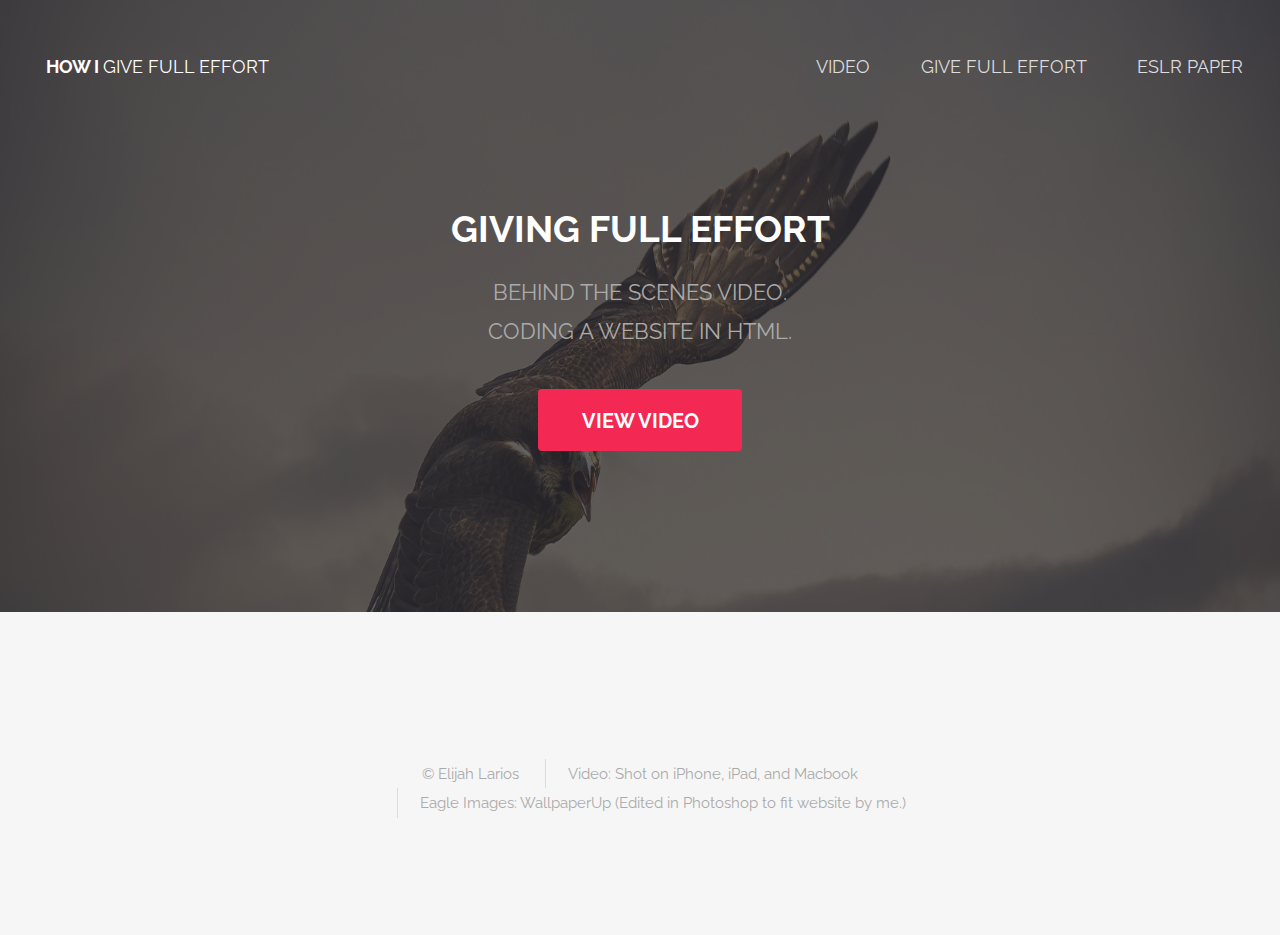
<file: index.html>
<!DOCTYPE HTML>
<!--
 
-->
<html>
	<head>
		<title>Giving Full Effort</title>
		<meta http-equiv="content-type" content="text/html; charset=utf-8" />
		<meta name="description" content="" />
		<meta name="keywords" content="" />
		<!--[if lte IE 8]><script src="js/html5shiv.js"></script><![endif]-->
		<script src="js/jquery.min.js"></script>
		<script src="js/skel.min.js"></script>
		<script src="js/skel-layers.min.js"></script>
		<script src="js/init.js"></script>
		<noscript>
			<link rel="stylesheet" href="css/skel.css" />
			<link rel="stylesheet" href="css/style.css" />
			<link rel="stylesheet" href="css/style-xlarge.css" />
		</noscript>
	</head>
	<body class="landing">

		<!-- Header -->
			<header id="header" class="alt">
				<h1><strong><a href="index.html"> How I </a></strong> Give Full Effort </h1>
				<nav id="nav">
					<ul>
						<li><a href="index.html">Video</a></li>
						<li><a href="givefulleffort.html">Give Full Effort</a></li>
						<li><a href="eslrpaper.html">ESLR Paper</a></li>
					</ul>
				</nav>
			</header>

		<!-- Banner -->
			<section id="banner">
				<h2>Giving Full Effort</h2>
				<p>Behind the scenes video. <br /> Coding a website in HTML.</p>
				<ul class="actions">
					<li><a href="https://www.youtube.com/watch?v=isnyIXCL4vU" class="button special big">View Video</a></li>
				</ul>
			</section>

		<!-- Footer -->
			<footer id="footer">
				<div class="container">
					<ul class="copyright">
						<li>&copy; <a href="https://instagram.com/elijahlarios">Elijah Larios</a></li>
						<li>Video: <a href="https://www.youtube.com/watch?v=isnyIXCL4vU">Shot on iPhone, iPad, and Macbook</a></li>
						<li>Eagle Images: <a href="http://www.wallpaperup.com/uploads/wallpapers/2013/12/02/182121/big_thumb_3a3f8fb2bafe7ae7efadd148976d1e63.jpg">WallpaperUp</a> (Edited in Photoshop to fit website by me.)</li>
					</ul>
				</div>
			</footer>

	</body>
</html>
</file>
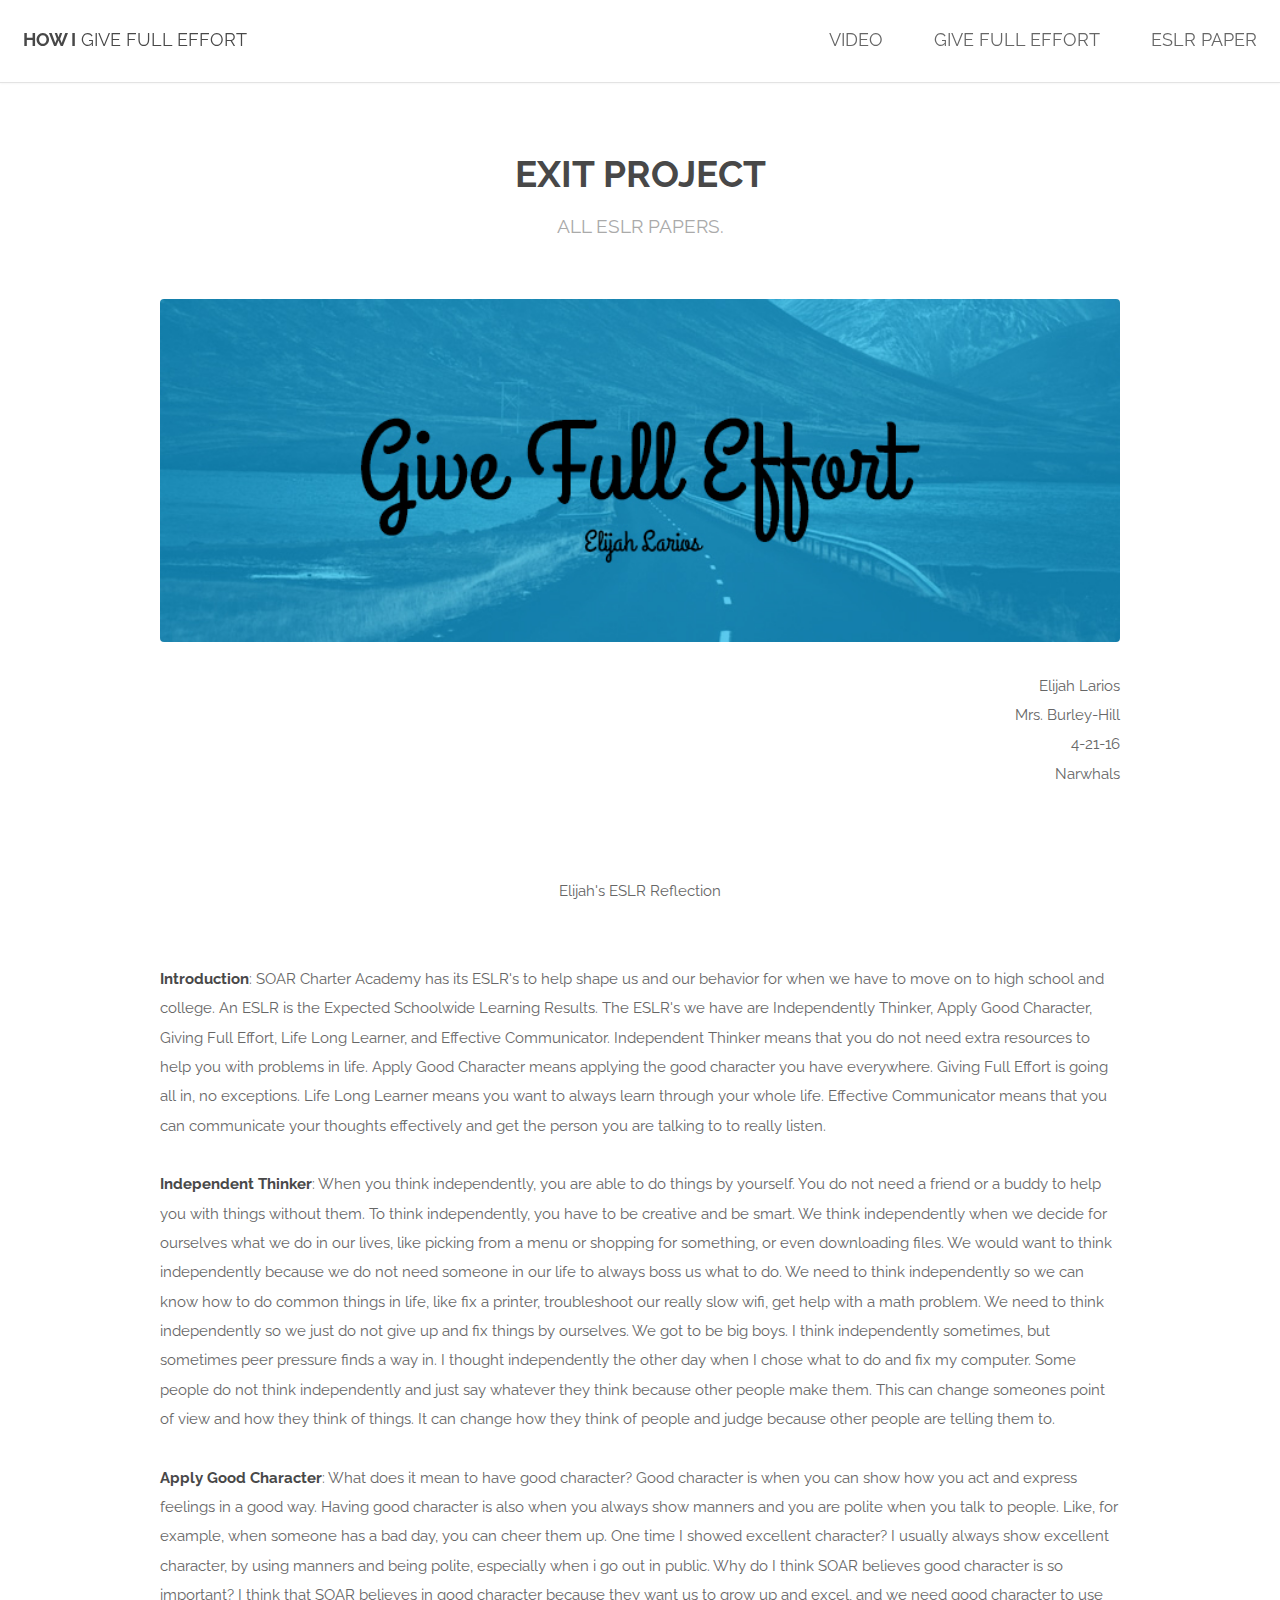
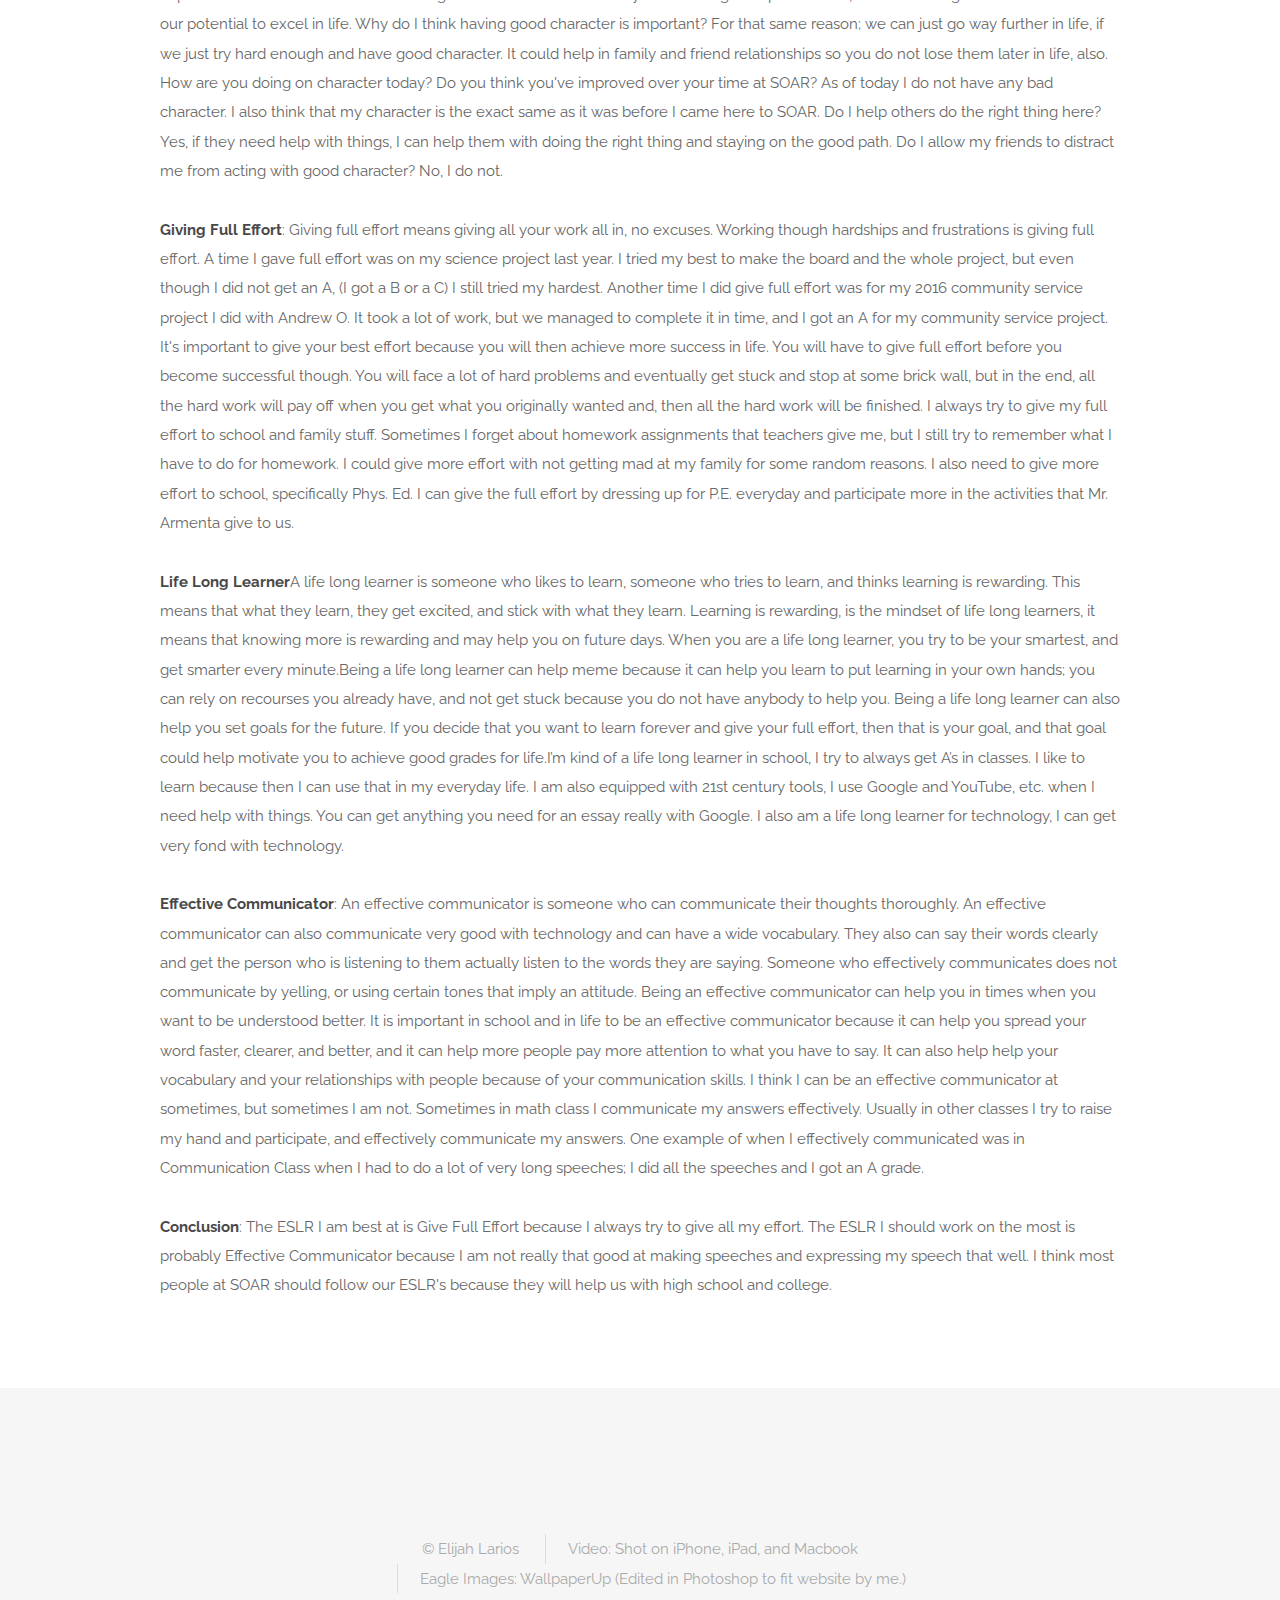
<file: eslrpaper.html>
<!DOCTYPE HTML>
<!--
-->
<html>
	<head>
		<title>Give Full Effort</title>
		<meta http-equiv="content-type" content="text/html; charset=utf-8" />
		<meta name="description" content="" />
		<meta name="keywords" content="" />
		<!--[if lte IE 8]><script src="js/html5shiv.js"></script><![endif]-->
		<script src="js/jquery.min.js"></script>
		<script src="js/skel.min.js"></script>
		<script src="js/skel-layers.min.js"></script>
		<script src="js/init.js"></script>
		<noscript>
			<link rel="stylesheet" href="css/skel.css" />
			<link rel="stylesheet" href="css/style.css" />
			<link rel="stylesheet" href="css/style-xlarge.css" />
		</noscript>
	</head>
	<body>

		<!-- Header -->
			<header id="header">
				<h1><strong><a href="index.html">How I</a></strong> Give Full Effort</h1>
				<nav id="nav">
					<ul>
						<li><a href="index.html">Video</a></li>
						<li><a href="givefulleffort.html">Give Full Effort</a></li>
						<li><a href="eslrpaper.html">ESLR Paper</a></li>
					</ul>
				</nav>
			</header>

		<!-- Main -->
			<section id="main" class="wrapper">
				<div class="container">

					<header class="major special">
						<h2>Exit Project</h2>
						<p>All ESLR Papers.</p>
					</header>

					<a href="#" class="image fit"><img src="images/pic01.jpg" alt="" /></a>
					<!DOCTYPE html>
<html>
<body>


<!DOCTYPE html>
<html>
<body>

<p><P ALIGN="right"> Elijah Larios<br>Mrs. Burley-Hill<br>4-21-16<br>Narwhals<br> </P><br><br> <CENTER> Elijah's ESLR Reflection </CENTER><br><br><Strong>Introduction</Strong>: SOAR Charter Academy has its ESLR's to help shape us and our behavior for when we have to move on to high school and college. An ESLR is the Expected Schoolwide Learning Results. The ESLR's we have are Independently Thinker, Apply Good Character, Giving Full Effort, Life Long Learner, and Effective Communicator. Independent Thinker means that you do not need extra resources to help you with problems in life. Apply Good Character means applying the good character you have everywhere. Giving Full Effort is going all in, no exceptions. Life Long Learner means you want to always learn through your whole life. Effective Communicator means that you can communicate your thoughts effectively and get the person you are talking to to really listen.<br><br><Strong>Independent Thinker</Strong>: When you think independently, you are able to do things by yourself. You do not need a friend or a buddy to help you with things without them. To think independently, you have to be creative and be smart. We think independently when we decide for ourselves what we do in our lives, like picking from a menu or shopping for something, or even downloading files.
 We would want to think independently because we do not need someone in our life to always boss us what to do. We need to think independently so we can know how to do common things in life, like fix a printer, troubleshoot our really slow wifi, get help with a math problem. We need to think independently so we just do not give up and fix things by ourselves. We got to be big boys.
 I think independently sometimes, but sometimes peer pressure finds a way in. I thought independently the other day when I chose what to do and fix my computer. Some people do not think independently and just say whatever they think because other people make them. This can change someones point of view and how they think of things. It can change how they think of people and judge because other people are telling them to.<br><br> 
<Strong>Apply Good Character</Strong>:
 What does it mean to have good character? Good character is when you can show how you act and express feelings in a good way. Having good character is also when you always show manners and you are polite when you talk to people. Like, for example, when someone has a bad day, you can cheer them up. One time I showed excellent character? I usually always show excellent character, by using manners and being polite, especially when i go out in public.
 Why do I think SOAR believes good character is so important? I think that SOAR believes in good character because they want us to grow up and excel, and we need good character to use our potential to excel in life. Why do I think having good character is important? For that same reason; we can just go way further in life, if we just try hard enough and have good character. It could help in family and friend relationships so you do not lose them later in life, also.
 How are you doing on character today? Do you think you've improved over your time at SOAR? As of today I do not have any bad character. I also think that my character is the exact same as it was before I came here to SOAR. Do I help others do the right thing here? Yes, if they need help with things, I can help them with doing the right thing and staying on the good path. Do I allow my friends to distract me from acting with good character? No, I do not.<br><br>


<Strong>Giving Full Effort</Strong>:
 Giving full effort means giving all your work all in, no excuses. Working though hardships and frustrations is giving full effort. A time I gave full effort was on my science project last year. I tried my best to make the board and the whole project, but even though I did not get an A, (I got a B or a C) I still tried my hardest. Another time I did give full effort was for my 2016 community service project I did with Andrew O. It took a lot of work, but we managed to complete it in time, and I got an A for my community service project.
 It's important to give your best effort because you will then achieve more success in life. You will have to give full effort before you become successful though. You will face a lot of hard problems and eventually get stuck and stop at some brick wall, but in the end, all the hard work will pay off when you get what you originally wanted and, then all the hard work will be finished.
 I always try to give my full effort to school and family stuff. Sometimes I forget about homework assignments that teachers give me, but I still try to remember what I have to do for homework. I could give more effort with not getting mad at my family for some random reasons. I also need to give more effort to school, specifically Phys. Ed. I can give the full effort by dressing up for P.E. everyday and participate more in the activities that Mr. Armenta give to us.<br><br>

<Strong>Life Long Learner</Strong>
 ​A life long learner is someone who likes to learn, someone who tries to learn, and thinks learning is rewarding. This means that what they learn, they get excited, and stick with what they learn. Learning is rewarding, is the mindset of life long learners, it means that knowing more is rewarding and may help you on future days. When you are a life long learner, you try to be your smartest, and get smarter every minute.
 ​Being a life long learner can help meme because it can help you learn to put learning in your own hands; you can rely on recourses you already have, and not get stuck because you do not have anybody to help you. Being a life long learner can also help you set goals for the future. If you decide that you want to learn forever and give your full effort, then that is your goal, and that goal could help motivate you to achieve good grades for life.
 ​I’m kind of a life long learner in school, I try to always get A’s in classes. I like to learn because then I can use that in my everyday life. I am also equipped with 21st century tools, I use Google and YouTube, etc. when I need help with things. You can get anything you need for an essay really with Google. I also am a life long learner for technology, I can get very fond with technology.
<br><br><Strong>Effective Communicator</Strong>:
 An effective communicator is someone who can communicate their thoughts thoroughly. An effective communicator can also communicate very good with technology and can have a wide vocabulary. They also can say their words clearly and get the person who is listening to them actually listen to the words they are saying. Someone who effectively communicates does not communicate by yelling, or using certain tones that imply an attitude.
 Being an effective communicator can help you in times when you want to be understood better. It is important in school and in life to be an effective communicator because it can help you spread your word faster, clearer, and better, and it can help more people pay more attention to what you have to say. It can also help help your vocabulary and your relationships with people because of your communication skills.
 I think I can be an effective communicator at sometimes, but sometimes I am not. Sometimes in math class I communicate my answers effectively. Usually in other classes I try to raise my hand and participate, and effectively communicate my answers. One example of when I effectively communicated was in Communication Class when I had to do a lot of very long speeches; I did all the speeches and I got an A grade.
<br><br><Strong>Conclusion</Strong>:
 The ESLR I am best at is Give Full Effort because I always try to give all my effort. The ESLR I should work on the most is probably Effective Communicator because I am not really that good at making speeches and expressing my speech that well. I think most people at SOAR should follow our ESLR's because they will help us with high school and college.
</p>

</body>
</html>

				</div>
			</section>

	<!-- Footer -->
			<footer id="footer">
				<div class="container">
					<ul class="copyright">
						<li>&copy; <a href="https://instagram.com/elijahlarios">Elijah Larios</a></li>
						<li>Video: <a href="https://www.youtube.com/watch?v=isnyIXCL4vU">Shot on iPhone, iPad, and Macbook</a></li>
						<li>Eagle Images: <a href="http://www.wallpaperup.com/uploads/wallpapers/2013/12/02/182121/big_thumb_3a3f8fb2bafe7ae7efadd148976d1e63.jpg">WallpaperUp</a> (Edited in Photoshop to fit website by me.)</li>
					</ul>
				</div>
			</footer>

	</body>
</html>
</file>
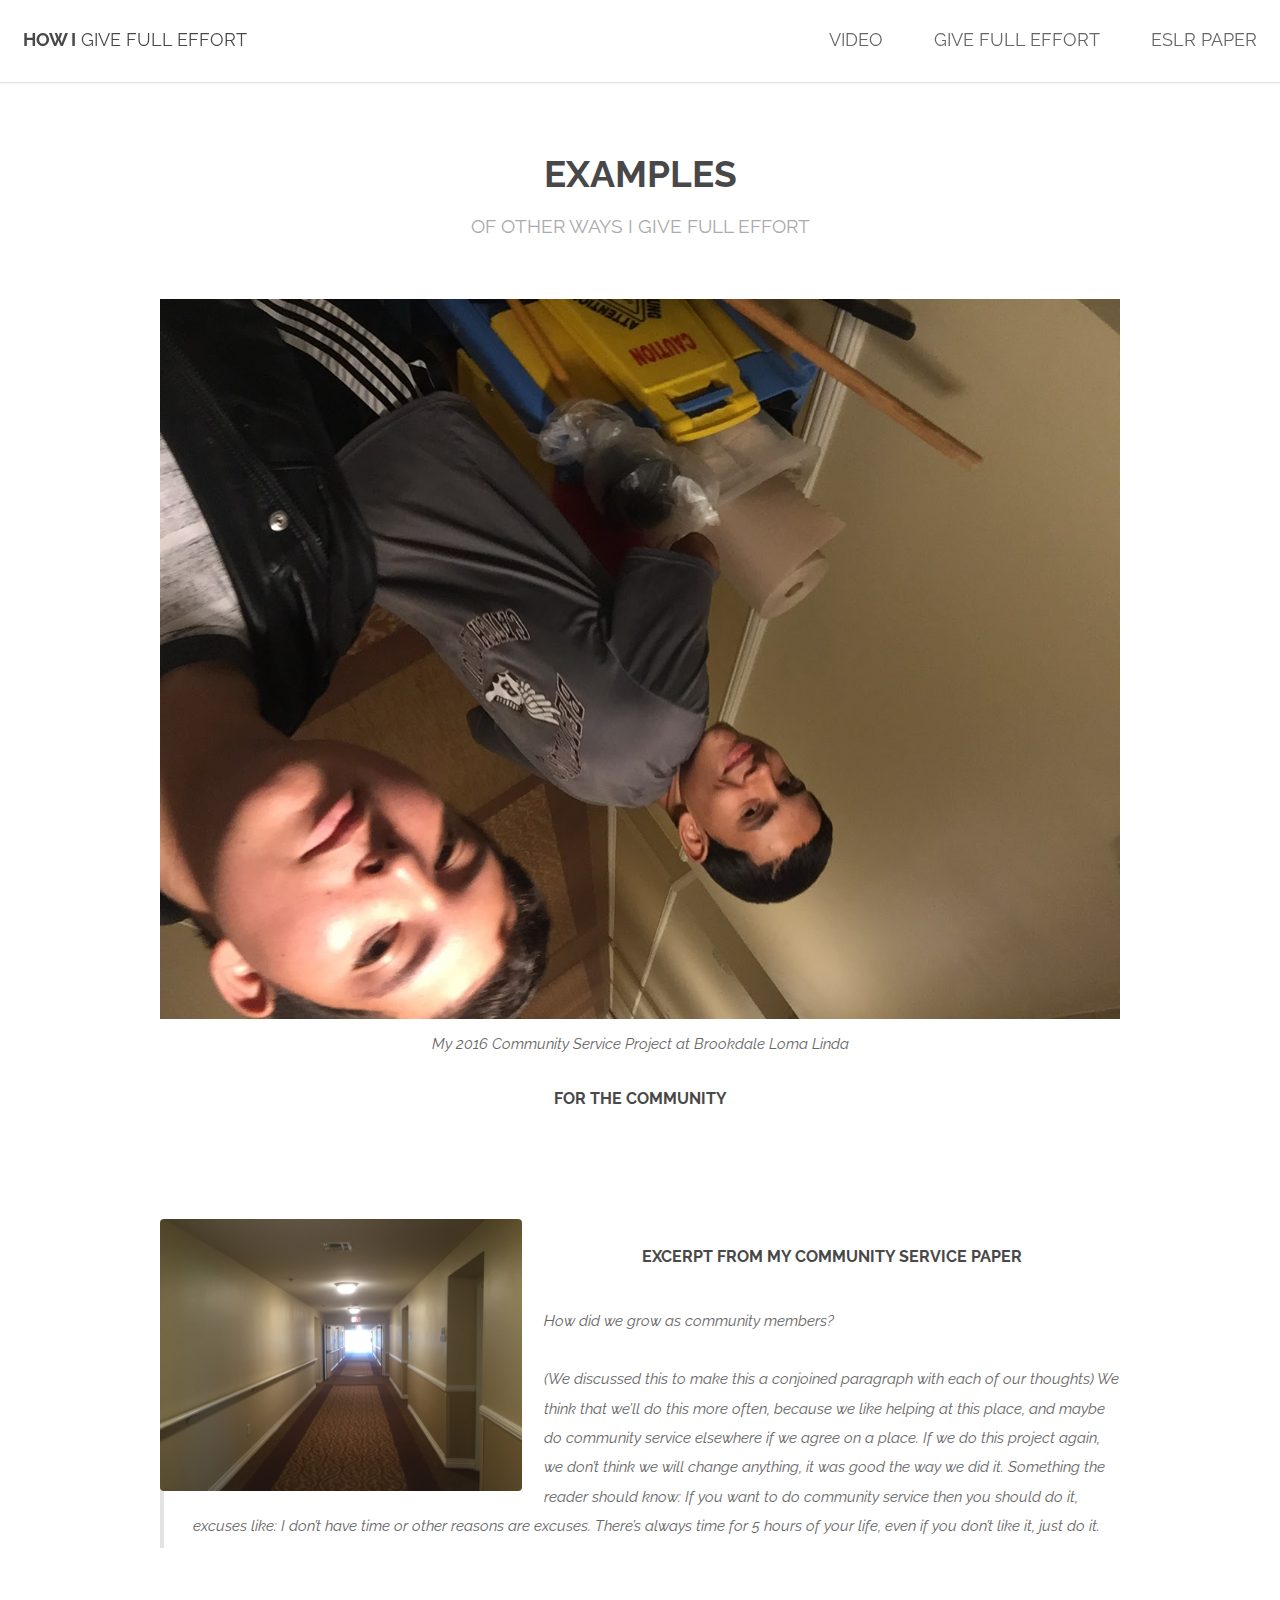
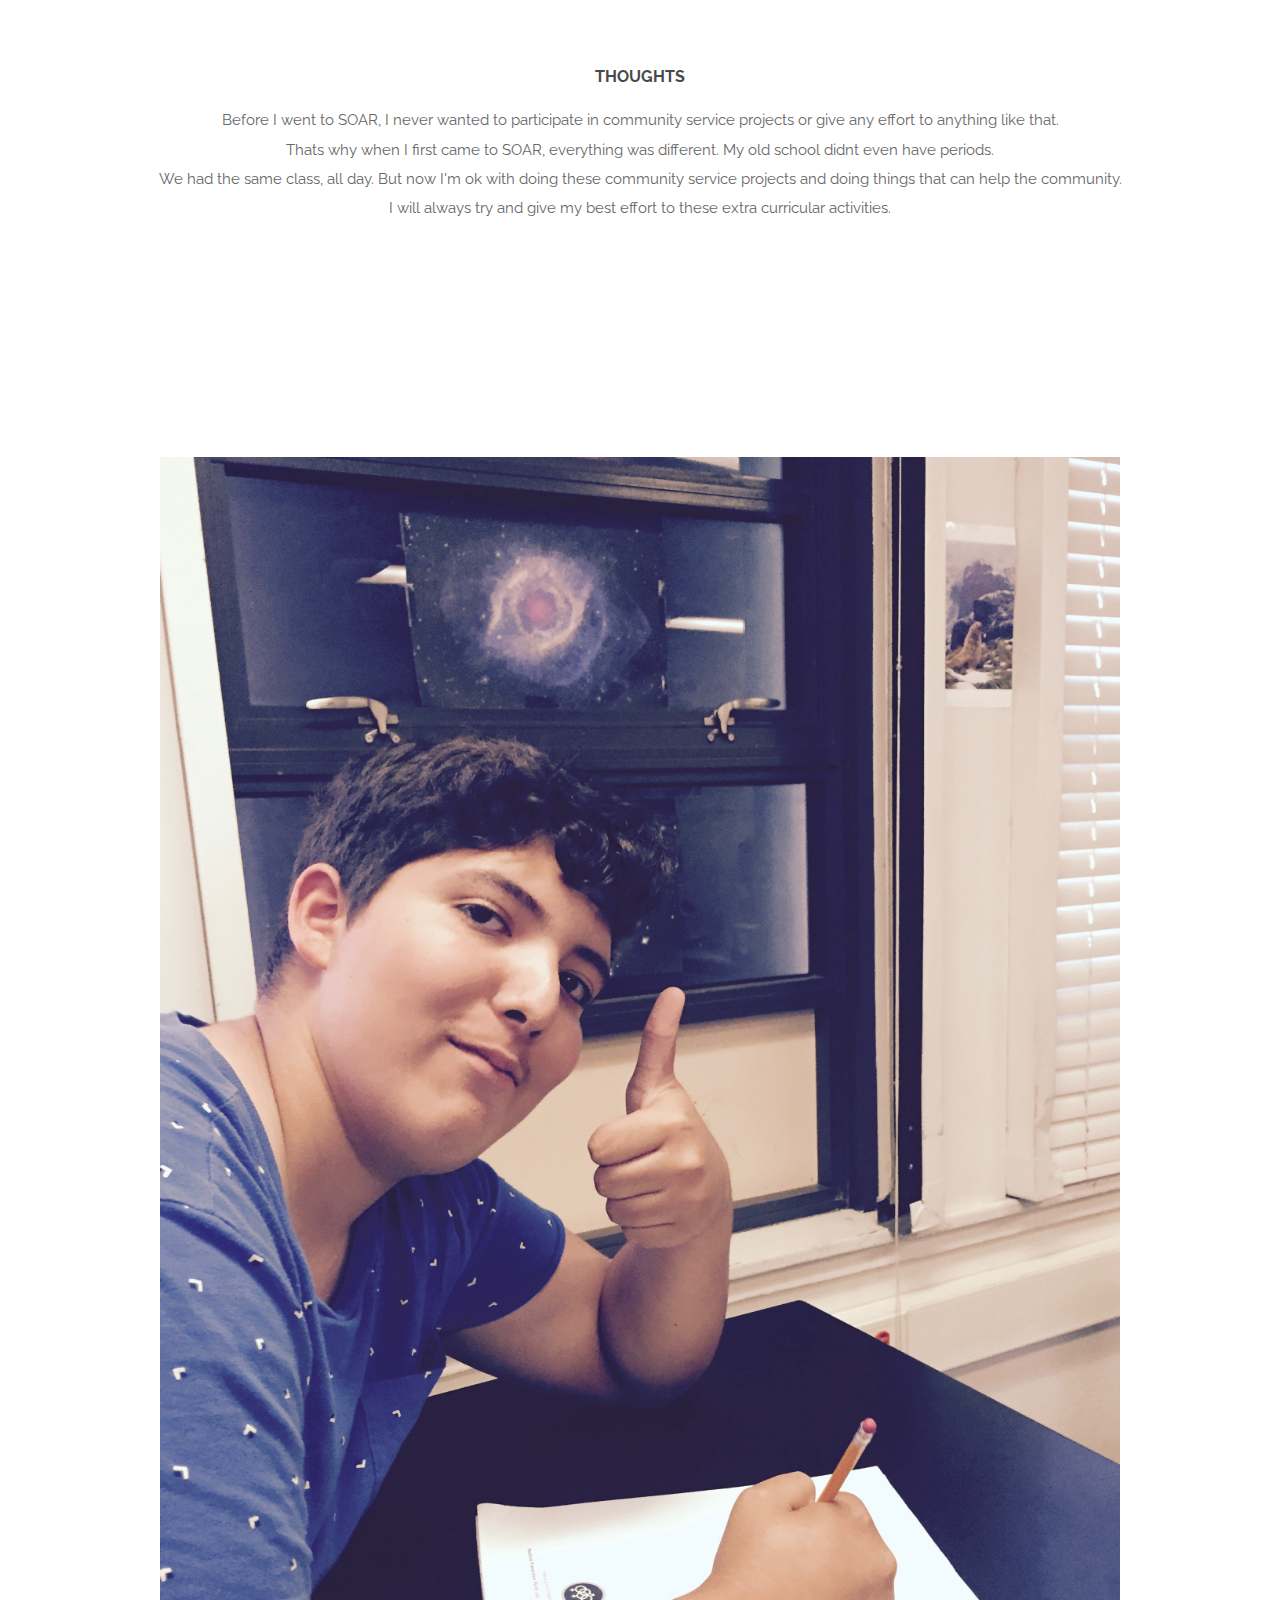
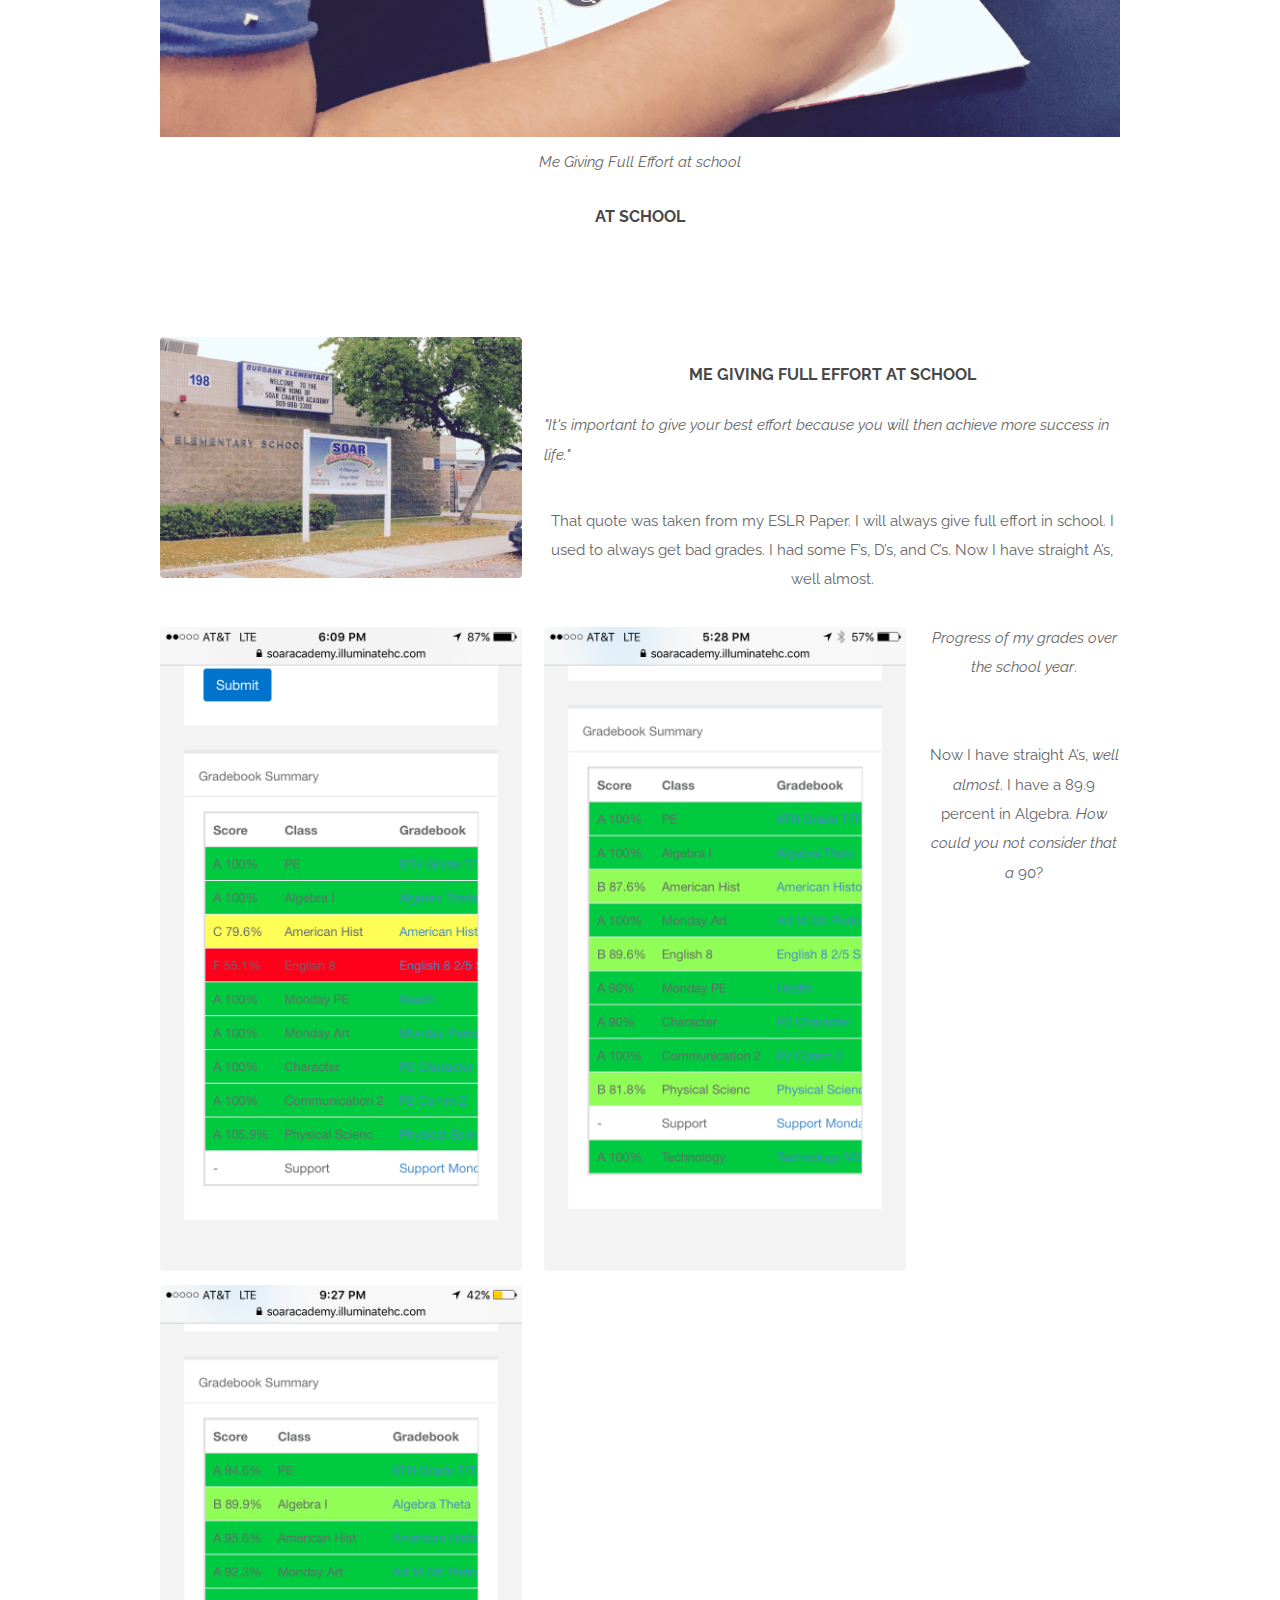
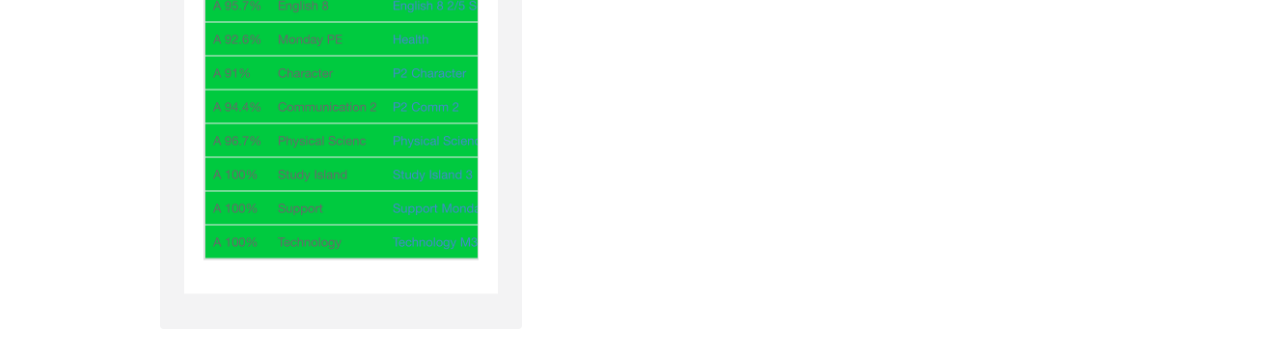
<file: givefulleffort.html>
<!DOCTYPE HTML>
<!--
-->
<html>
	<head>
		<title>Give Full Effort</title>
		<meta http-equiv="content-type" content="text/html; charset=utf-8" />
		<meta name="description" content="" />
		<meta name="keywords" content="" />
		<!--[if lte IE 8]><script src="js/html5shiv.js"></script><![endif]-->
		<script src="js/jquery.min.js"></script>
		<script src="js/skel.min.js"></script>
		<script src="js/skel-layers.min.js"></script>
		<script src="js/init.js"></script>
		<noscript>
			<link rel="stylesheet" href="css/skel.css" />
			<link rel="stylesheet" href="css/style.css" />
			<link rel="stylesheet" href="css/style-xlarge.css" />
		</noscript>
	</head>
	<body>

		<!-- Header -->
			<header id="header" class="skels-layers-fixed">
				<h1><strong><a href="index.html">How I</a></strong> Give Full Effort</h1>
				<nav id="nav">
					<ul>
						<li><a href="index.html">Video</a></li>
						<li><a href="givefulleffort.html">Give Full Effort</a></li>
						<li><a href="eslrpaper.html">ESLR Paper</a></li>
					</ul>
				</nav>
			</header>

		<!-- Main -->
			<section id="main" class="wrapper">
				<div class="container">
					<header class="major special">
						<h2>Examples</h2>
						<p>Of other ways I give full effort</p>
					</header>

					<!-- Picture -->
					<head>
					<meta name="viewport" content="width=device-width, initial-scale=1.0">
					<style>
					img {
					    width: 100%;
					    height: auto;
					}
					</style>
					</head>
                    <body>
                        
					<img src="evenmoreimages/IMG_0173.jpg" width="1280" height="960">
					<p><i>My 2016 Community Service Project at Brookdale Loma Linda</i></p>
                        
                    </body>
					
					<!-- Community Service -->
				<section>
					<h4>For the Community</h4>
					<br><br><br>
					<p><span class="image left"><img src="evenmoreimages/IMG_0029.jpg" alt="" /></span><h4>Excerpt from my community service paper</h4></p>
					<p><blockquote>How did we grow as community members?<br><br>
					(We discussed this to make this a conjoined paragraph with each of our thoughts) We think that we’ll do this more often, 
					because we like helping at this place, and maybe do community service elsewhere if we agree on a place. If we do this 
					project again, we don’t think we will change anything, it was good the way we did it. Something the reader should know: 
					If you want to do community service then you should do it, excuses like: I don’t have time or other reasons are excuses. 
					There’s always time for 5 hours of your life, even if you don’t like it, just do it.
				</blockquote></p></section>
				</section>
				<br>
				<!-- Community Service Thoughts -->
		<section>
			<head>
<style>
h4 {text-align:center;}
p {text-align:center;}
</style>
</head>
<body>
				<h4>Thoughts</h4>
				<p>Before I went to SOAR, 
				I never wanted to participate in community service projects or give any effort to anything like that.<br>
				Thats why when I first came to SOAR, everything was different. My old school 
				didnt even have periods.<br> We had the same class, all day.
				But now I'm ok with doing these community service projects and doing things that can help the community.<br> I will always try and
				give my best effort to these extra curricular activities.</p>
</body>
		</section>
		
			<br><br><br><br><br>
			<section>
				
			<!-- Picture Number 2 -->
				<section id="main" class="wrapper">
				<div class="container">
					
					<head>
					<meta name="viewport" content="width=device-width, initial-scale=1.0">
					<style>
					img {
					    width: 100%;
					    height: auto;
					}
					</style>
					</head>
					<body>

					<img src="evenmoreimages/IMG_0937.jpg" width="2448" height="3264">
					<p><i>Me Giving Full Effort at school</i></p>


					</body>
					
					<!-- School -->
				<section>
					<h4>At School</h4>
					<br><br><br>
					<p><span class="image left"><img src="evenmoreimages/soarfromsafari.jpg" alt="" /></span></p><h4>Me giving full effort at school</h4>
					<blockquote>"It's important to give your best effort because you will then achieve more success in life."
					</blockquote>
                    <p> That quote was taken from my ESLR Paper. I will always give full effort in school. I used to always get bad grades. I had some F’s, D’s, and C’s. Now I have straight A’s, well almost. </p>
                    <p><span class="image left"><img src="evenmoreimages/IMG_0948.JPG" alt="" /></span></p>
                    <p><span class="image left"><img src="evenmoreimages/IMG_0949.JPG" alt="" /></span></p>
                    <p><span class="image left"><img src="evenmoreimages/IMG_0952.png" alt="" /></span></p><p> <i>Progress of my grades over the school year</i>.<br><br><br>Now I have straight A’s, <i>well almost</i>. I have a 89.9 percent in Algebra. <i>How could you not consider that a </i> 90?</p>
				</section>
                    <!-- codefiller -->
                	
				
				<br><br><br><br><br>
				<br><br><br><br><br>
				<br><br><br><br><br>
				<br><br><br><br><br>
</file>
<file: css/style-xlarge.css>
/*
	Spatial by TEMPLATED
	templated.co @templatedco
	Released for free under the Creative Commons Attribution 3.0 license (templated.co/license)
*/

/* Basic */

	body, input, select, textarea {
		font-size: 11pt;
	}
	
	.rotate180 {
    -webkit-transform: rotate(180deg);
    -moz-transform: rotate(180deg);
    -o-transform: rotate(180deg);
    -ms-transform: rotate(180deg);
    transform: rotate(180deg);
}
</file>
<file: css/skel.css>
/* skel-baseline v2.0.3 | (c) n33 | getskel.com | MIT licensed */

/* Resets (http://meyerweb.com/eric/tools/css/reset/ | v2.0 | 20110126 | License: none (public domain)) */

	html,body,div,span,applet,object,iframe,h1,h2,h3,h4,h5,h6,p,blockquote,pre,a,abbr,acronym,address,big,cite,code,del,dfn,em,img,ins,kbd,q,s,samp,small,strike,strong,sub,sup,tt,var,b,u,i,center,dl,dt,dd,ol,ul,li,fieldset,form,label,legend,table,caption,tbody,tfoot,thead,tr,th,td,article,aside,canvas,details,embed,figure,figcaption,footer,header,hgroup,menu,nav,output,ruby,section,summary,time,mark,audio,video{margin:0;padding:0;border:0;font-size:100%;font:inherit;vertical-align:baseline;}article,aside,details,figcaption,figure,footer,header,hgroup,menu,nav,section{display:block;}body{line-height:1;}ol,ul{list-style:none;}blockquote,q{quotes:none;}blockquote:before,blockquote:after,q:before,q:after{content:'';content:none;}table{border-collapse:collapse;border-spacing:0;}body{-webkit-text-size-adjust:none}

/* Box Model */

	*, *:before, *:after {
		-moz-box-sizing: border-box;
		-webkit-box-sizing: border-box;
		box-sizing: border-box;
	}

/* Container */

	.container {
		margin-left: auto;
		margin-right: auto;

		/* width: (containers) */
		width: 1200px;
	}

	/* Modifiers */

		/* 125% */
			.container.\31 25\25 {
				width: 100%;

				/* max-width: (containers * 1.25) */
				max-width: 1500px;

				/* min-width: (containers) */
				min-width: 1200px;
			}

		/* 75% */
			.container.\37 5\25 {

				/* width: (containers * 0.75) */
				width: 900px;

			}

		/* 50% */
			.container.\35 0\25 {

				/* width: (containers * 0.50) */
				width: 600px;

			}

		/* 25% */
			.container.\32 5\25 {

				/* width: (containers * 0.25) */
				width: 300px;

			}

/* Grid */

	.row {
		border-bottom: solid 1px transparent;
	}

	.row > * {
		float: left;
	}

	.row:after, .row:before {
		content: '';
		display: block;
		clear: both;
		height: 0;
	}

	.row.uniform > * > :first-child {
		margin-top: 0;
	}

	.row.uniform > * > :last-child {
		margin-bottom: 0;
	}

	/* Gutters */

		/* Normal */

			.row > * {
				/* padding: (gutters.horizontal) 0 0 (gutters.vertical) */
				padding: 0 0 0 2em;
			}

			.row {
				/* margin: -(gutters.horizontal) 0 -1px -(gutters.vertical) */
				margin: 0 0 -1px -2em;
			}

			.row.uniform > * {
				/* padding: (gutters.vertical) 0 0 (gutters.vertical) */
				padding: 2em 0 0 2em;
			}

			.row.uniform {
				/* margin: -(gutters.vertical) 0 -1px -(gutters.vertical) */
				margin: -2em 0 -1px -2em;
			}

		/* 200% */

			.row.\32 00\25 > * {
				/* padding: (gutters.horizontal) 0 0 (gutters.vertical) */
				padding: 0 0 0 4em;
			}

			.row.\32 00\25 {
				/* margin: -(gutters.horizontal) 0 -1px -(gutters.vertical) */
				margin: 0 0 -1px -4em;
			}

			.row.uniform.\32 00\25 > * {
				/* padding: (gutters.vertical) 0 0 (gutters.vertical) */
				padding: 4em 0 0 4em;
			}

			.row.uniform.\32 00\25 {
				/* margin: -(gutters.vertical) 0 -1px -(gutters.vertical) */
				margin: -4em 0 -1px -4em;
			}

		/* 150% */

			.row.\31 50\25 > * {
				/* padding: (gutters.horizontal) 0 0 (gutters.vertical) */
				padding: 0 0 0 1.5em;
			}

			.row.\31 50\25 {
				/* margin: -(gutters.horizontal) 0 -1px -(gutters.vertical) */
				margin: 0 0 -1px -1.5em;
			}

			.row.uniform.\31 50\25 > * {
				/* padding: (gutters.vertical) 0 0 (gutters.vertical) */
				padding: 1.5em 0 0 1.5em;
			}

			.row.uniform.\31 50\25 {
				/* margin: -(gutters.vertical) 0 -1px -(gutters.vertical) */
				margin: -1.5em 0 -1px -1.5em;
			}

		/* 50% */

			.row.\35 0\25 > * {
				/* padding: (gutters.horizontal) 0 0 (gutters.vertical) */
				padding: 0 0 0 1em;
			}

			.row.\35 0\25 {
				/* margin: -(gutters.horizontal) 0 -1px -(gutters.vertical) */
				margin: 0 0 -1px -1em;
			}

			.row.uniform.\35 0\25 > * {
				/* padding: (gutters.vertical) 0 0 (gutters.vertical) */
				padding: 1em 0 0 1em;
			}

			.row.uniform.\35 0\25 {
				/* margin: -(gutters.vertical) 0 -1px -(gutters.vertical) */
				margin: -1em 0 -1px -1em;
			}

		/* 25% */

			.row.\32 5\25 > * {
				/* padding: (gutters.horizontal) 0 0 (gutters.vertical) */
				padding: 0 0 0 0.5em;
			}

			.row.\32 5\25 {
				/* margin: -(gutters.horizontal) 0 -1px -(gutters.vertical) */
				margin: 0 0 -1px -0.5em;
			}

			.row.uniform.\32 5\25 > * {
				/* padding: (gutters.vertical) 0 0 (gutters.vertical) */
				padding: 0.5em 0 0 0.5em;
			}

			.row.uniform.\32 5\25 {
				/* margin: -(gutters.vertical) 0 -1px -(gutters.vertical) */
				margin: -0.5em 0 -1px -0.5em;
			}

		/* 0% */

			.row.\30 \25 > * {
				padding: 0;
			}

			.row.\30 \25 {
				margin: 0 0 -1px 0;
			}

	/* Cells */

		.\31 2u, .\31 2u\24 { width: 100%; clear: none; margin-left: 0; }
		.\31 1u, .\31 1u\24 { width: 91.6666666667%; clear: none; margin-left: 0; }
		.\31 0u, .\31 0u\24 { width: 83.3333333333%; clear: none; margin-left: 0; }
		.\39 u, .\39 u\24 { width: 75%; clear: none; margin-left: 0; }
		.\38 u, .\38 u\24 { width: 66.6666666667%; clear: none; margin-left: 0; }
		.\37 u, .\37 u\24 { width: 58.3333333333%; clear: none; margin-left: 0; }
		.\36 u, .\36 u\24 { width: 50%; clear: none; margin-left: 0; }
		.\35 u, .\35 u\24 { width: 41.6666666667%; clear: none; margin-left: 0; }
		.\34 u, .\34 u\24 { width: 33.3333333333%; clear: none; margin-left: 0; }
		.\33 u, .\33 u\24 { width: 25%; clear: none; margin-left: 0; }
		.\32 u, .\32 u\24 { width: 16.6666666667%; clear: none; margin-left: 0; }
		.\31 u, .\31 u\24 { width: 8.3333333333%; clear: none; margin-left: 0; }

		.\31 2u\24 + *,
		.\31 1u\24 + *,
		.\31 0u\24 + *,
		.\39 u\24 + *,
		.\38 u\24 + *,
		.\37 u\24 + *,
		.\36 u\24 + *,
		.\35 u\24 + *,
		.\34 u\24 + *,
		.\33 u\24 + *,
		.\32 u\24 + *,
		.\31 u\24 + * {
			clear: left;
		}

		.\-11u { margin-left: 91.6666666667% }
		.\-10u { margin-left: 83.3333333333% }
		.\-9u { margin-left: 75% }
		.\-8u { margin-left: 66.6666666667% }
		.\-7u { margin-left: 58.3333333333% }
		.\-6u { margin-left: 50% }
		.\-5u { margin-left: 41.6666666667% }
		.\-4u { margin-left: 33.3333333333% }
		.\-3u { margin-left: 25% }
		.\-2u { margin-left: 16.6666666667% }
		.\-1u { margin-left: 8.3333333333% }
		
		
		.rotate180 {
    -webkit-transform: rotate(180deg);
    -moz-transform: rotate(180deg);
    -o-transform: rotate(180deg);
    -ms-transform: rotate(180deg);
    transform: rotate(180deg);
}
</file>
<file: css/style.css>
@charset "UTF-8";
@import url(font-awesome.min.css);
@import "http://fonts.googleapis.com/css?family=Raleway:400,700";

/*
	Spatial by TEMPLATED
	templated.co @templatedco
	Released for free under the Creative Commons Attribution 3.0 license (templated.co/license)
*/

/* Basic */

	.rotate180 {
    -webkit-transform: rotate(180deg);
    -moz-transform: rotate(180deg);
    -o-transform: rotate(180deg);
    -ms-transform: rotate(180deg);
    transform: rotate(180deg);
}
	body {
		background: #fff;
	}

		body.is-loading *, body.is-loading *:before, body.is-loading *:after {
			-moz-animation: none !important;
			-webkit-animation: none !important;
			-o-animation: none !important;
			-ms-animation: none !important;
			animation: none !important;
			-moz-transition: none !important;
			-webkit-transition: none !important;
			-o-transition: none !important;
			-ms-transition: none !important;
			transition: none !important;
		}

	body, input, select, textarea {
		color: #666;
		font-family: "Raleway", Arial, Helvetica, sans-serif;
		font-size: 13pt;
		font-weight: 400;
		line-height: 2em;
	}

	a {
		color: #f32853;
		text-decoration: underline;
	}

		a:hover {
			text-decoration: none;
		}

	strong, b {
		color: #484848;
		font-weight: 700;
	}

	em, i {
		font-style: italic;
	}

	p {
		margin: 0 0 2em 0;
	}

	h1, h2, h3, h4, h5, h6 {
		color: #484848;
		font-weight: 700;
		line-height: 1em;
		margin: 0 0 1em 0;
		text-transform: uppercase;
	}

		h1 a, h2 a, h3 a, h4 a, h5 a, h6 a {
			color: inherit;
			text-decoration: none;
		}

	h2 {
		font-size: 1.75em;
		line-height: 1.5em;
	}

	h3 {
		font-size: 1.35em;
		line-height: 1.5em;
	}

	h4 {
		font-size: 1.1em;
		line-height: 1.5em;
	}

	h5 {
		font-size: 0.9em;
		line-height: 1.5em;
	}

	h6 {
		font-size: 0.7em;
		line-height: 1.5em;
	}

	sub {
		font-size: 0.8em;
		position: relative;
		top: 0.5em;
	}

	sup {
		font-size: 0.8em;
		position: relative;
		top: -0.5em;
	}

	hr {
		border: 0;
		border-bottom: solid 1px rgba(144, 144, 144, 0.25);
		margin: 2em 0;
	}

		hr.major {
			margin: 3em 0;
		}

	blockquote {
		border-left: solid 4px rgba(144, 144, 144, 0.25);
		font-style: italic;
		margin: 0 0 2em 0;
		padding: 0.5em 0 0.5em 2em;
	}

	code {
		background: rgba(144, 144, 144, 0.075);
		border-radius: 4px;
		border: solid 1px rgba(144, 144, 144, 0.25);
		font-family: "Courier New", monospace;
		font-size: 0.9em;
		margin: 0 0.25em;
		padding: 0.25em 0.65em;
	}

	pre {
		-webkit-overflow-scrolling: touch;
		font-family: "Courier New", monospace;
		font-size: 0.9em;
		margin: 0 0 2em 0;
	}

		pre code {
			display: block;
			line-height: 1.75em;
			padding: 1em 1.5em;
			overflow-x: auto;
		}

	.align-left {
		text-align: left;
	}

	.align-center {
		text-align: center;
	}

	.align-right {
		text-align: right;
	}

/* Section/Article */

	section.special, article.special, header.special {
		text-align: center;
	}

	header p {
		color: #aaa;
		position: relative;
		margin: 0 0 1.5em 0;
		text-transform: uppercase;
	}

	header h2 + p {
		font-size: 1.25em;
		margin-top: -1em;
		line-height: 1.5em;
	}

	header h3 + p {
		font-size: 1.1em;
		margin-top: -0.8em;
		line-height: 1.5em;
	}

	header h4 + p,
	header h5 + p,
	header h6 + p {
		font-size: 0.9em;
		margin-top: -0.6em;
		line-height: 1.5em;
	}

	header.major {
		margin: 0 0 6em 0;
	}

		header.major h2 {
			font-size: 3em;
		}

		header.major h2, header.major h3, header.major h4, header.major h5, header.major h6 {
			display: inline-block;
			margin: 0 0 0.8em;
		}

		header.major p {
			font-size: 1.7em;
			margin-bottom: 0;
		}

/* Form */

	form {
		margin: 0 0 2em 0;
	}

	label {
		color: #484848;
		display: block;
		font-size: 0.9em;
		font-weight: 700;
		margin: 0 0 1em 0;
	}

	input[type="text"],
	input[type="password"],
	input[type="email"],
	select,
	textarea {
		-moz-appearance: none;
		-webkit-appearance: none;
		-o-appearance: none;
		-ms-appearance: none;
		appearance: none;
		background: rgba(144, 144, 144, 0.075);
		border-radius: 4px;
		border: none;
		border: solid 1px rgba(144, 144, 144, 0.25);
		color: inherit;
		display: block;
		outline: 0;
		padding: 0 1em;
		text-decoration: none;
		width: 100%;
	}

		input[type="text"]:invalid,
		input[type="password"]:invalid,
		input[type="email"]:invalid,
		select:invalid,
		textarea:invalid {
			box-shadow: none;
		}

		input[type="text"]:focus,
		input[type="password"]:focus,
		input[type="email"]:focus,
		select:focus,
		textarea:focus {
			border-color: #f32853;
			box-shadow: 0 0 0 1px #f32853;
		}

	.select-wrapper {
		text-decoration: none;
		display: block;
		position: relative;
	}

		.select-wrapper:before {
			content: "";
			-moz-osx-font-smoothing: grayscale;
			-webkit-font-smoothing: antialiased;
			font-family: FontAwesome;
			font-style: normal;
			font-weight: normal;
			text-transform: none !important;
		}

		.select-wrapper:before {
			color: rgba(144, 144, 144, 0.25);
			display: block;
			height: 2.75em;
			line-height: 2.75em;
			pointer-events: none;
			position: absolute;
			right: 0;
			text-align: center;
			top: 0;
			width: 2.75em;
		}

		.select-wrapper select::-ms-expand {
			display: none;
		}

	input[type="text"],
	input[type="password"],
	input[type="email"],
	select {
		height: 2.75em;
	}

	textarea {
		padding: 0.75em 1em;
	}

	input[type="checkbox"],
	input[type="radio"] {
		-moz-appearance: none;
		-webkit-appearance: none;
		-o-appearance: none;
		-ms-appearance: none;
		appearance: none;
		display: block;
		float: left;
		margin-right: -2em;
		opacity: 0;
		width: 1em;
		z-index: -1;
	}

		input[type="checkbox"] + label,
		input[type="radio"] + label {
			text-decoration: none;
			color: #666;
			cursor: pointer;
			display: inline-block;
			font-size: 1em;
			font-weight: 400;
			padding-left: 2.4em;
			padding-right: 0.75em;
			position: relative;
		}

			input[type="checkbox"] + label:before,
			input[type="radio"] + label:before {
				-moz-osx-font-smoothing: grayscale;
				-webkit-font-smoothing: antialiased;
				font-family: FontAwesome;
				font-style: normal;
				font-weight: normal;
				text-transform: none !important;
			}

			input[type="checkbox"] + label:before,
			input[type="radio"] + label:before {
				background: rgba(144, 144, 144, 0.075);
				border-radius: 4px;
				border: solid 1px rgba(144, 144, 144, 0.25);
				content: '';
				display: inline-block;
				height: 1.65em;
				left: 0;
				line-height: 1.58125em;
				position: absolute;
				text-align: center;
				top: 0;
				width: 1.65em;
			}

		input[type="checkbox"]:checked + label:before,
		input[type="radio"]:checked + label:before {
			background: #323037;
			border-color: #323037;
			color: #ffffff;
			content: '\f00c';
		}

		input[type="checkbox"]:focus + label:before,
		input[type="radio"]:focus + label:before {
			border-color: #f32853;
			box-shadow: 0 0 0 1px #f32853;
		}

	input[type="checkbox"] + label:before {
		border-radius: 4px;
	}

	input[type="radio"] + label:before {
		border-radius: 100%;
	}

	::-webkit-input-placeholder {
		color: #aaa !important;
		opacity: 1.0;
	}

	:-moz-placeholder {
		color: #aaa !important;
		opacity: 1.0;
	}

	::-moz-placeholder {
		color: #aaa !important;
		opacity: 1.0;
	}

	:-ms-input-placeholder {
		color: #aaa !important;
		opacity: 1.0;
	}

	.formerize-placeholder {
		color: #aaa !important;
		opacity: 1.0;
	}

/* Box */

	.box {
		border-radius: 4px;
		border: solid 1px rgba(144, 144, 144, 0.25);
		margin-bottom: 2em;
		padding: 1.5em;
	}

		.box > :last-child,
		.box > :last-child > :last-child,
		.box > :last-child > :last-child > :last-child {
			margin-bottom: 0;
		}

		.box.alt {
			border: 0;
			border-radius: 0;
			padding: 0;
		}

/* Feature */

	.feature-grid {
		position: relative;
	}

		.feature-grid:after {
			clear: both;
			content: '';
			display: block;
		}

		.feature-grid .feature {
			display: inline-block;
			float: left;
			margin-bottom: 3em;
			width: 50%;
		}

			.feature-grid .feature .content {
				width: 60%;
			}

			.feature-grid .feature .image {
				width: 30%;
			}

				.feature-grid .feature .image img {
					display: inline;
					max-width: 100%;
				}

			.feature-grid .feature:nth-child(odd) .content, .feature-grid .feature:nth-child(odd) .image {
				float: right;
				margin-right: 5%;
				text-align: right;
			}

			.feature-grid .feature:nth-child(even) .content, .feature-grid .feature:nth-child(even) .image {
				float: left;
				margin-left: 5%;
				text-align: left;
			}

/* Icon */

	.icon {
		text-decoration: none;
		border-bottom: none;
		position: relative;
	}

		.icon:before {
			-moz-osx-font-smoothing: grayscale;
			-webkit-font-smoothing: antialiased;
			font-family: FontAwesome;
			font-style: normal;
			font-weight: normal;
			text-transform: none !important;
		}

		.icon > .label {
			display: none;
		}

/* Image */

	.image {
		border-radius: 4px;
		border: 0;
		display: inline-block;
		position: relative;
	}

		.image img {
			border-radius: 4px;
			display: block;
		}

		.image.left {
			float: left;
			padding: 0 1.5em 1em 0;
			top: 0.25em;
		}

		.image.right {
			float: right;
			padding: 0 0 1em 1.5em;
			top: 0.25em;
		}

		.image.left, .image.right {
			max-width: 40%;
		}

			.image.left img, .image.right img {
				width: 100%;
			}

		.image.fit {
			display: block;
			margin: 0 0 2em 0;
			width: 100%;
		}

			.image.fit img {
				width: 100%;
			}

		.image.rounded {
			border-radius: 100%;
		}

			.image.rounded img {
				border: solid 0.5em rgba(144, 144, 144, 0.25);
				border-radius: 100%;
			}

		.image.captioned {
			border-radius: 0;
			margin-bottom: 4em;
		}

			.image.captioned img {
				border-radius: 0;
			}

			.image.captioned h3 {
				background-color: #fff;
				box-shadow: 0px 0.0375em 0.125em 0px rgba(0, 0, 0, 0.15);
				display: block;
				padding: 2em 1em;
			}

/* List */

	ol {
		list-style: decimal;
		margin: 0 0 2em 0;
		padding-left: 1.25em;
	}

		ol li {
			padding-left: 0.25em;
		}

	ul {
		list-style: disc;
		margin: 0 0 2em 0;
		padding-left: 1em;
	}

		ul li {
			padding-left: 0.5em;
		}

		ul.alt {
			list-style: none;
			padding-left: 0;
		}

			ul.alt li {
				border-top: solid 1px rgba(144, 144, 144, 0.25);
				padding: 0.5em 0;
			}

				ul.alt li:first-child {
					border-top: 0;
					padding-top: 0;
				}

		ul.icons {
			cursor: default;
			list-style: none;
			padding-left: 0;
		}

			ul.icons li {
				display: inline-block;
				padding: 0 1em 0 0;
			}

				ul.icons li:last-child {
					padding-right: 0;
				}

				ul.icons li .icon:before {
					font-size: 2em;
				}

		ul.actions {
			cursor: default;
			list-style: none;
			padding-left: 0;
		}

			ul.actions li {
				display: inline-block;
				padding: 0 1em 0 0;
				vertical-align: middle;
			}

				ul.actions li:last-child {
					padding-right: 0;
				}

			ul.actions.small li {
				padding: 0 0.5em 0 0;
			}

			ul.actions.vertical li {
				display: block;
				padding: 1em 0 0 0;
			}

				ul.actions.vertical li:first-child {
					padding-top: 0;
				}

				ul.actions.vertical li > * {
					margin-bottom: 0;
				}

			ul.actions.vertical.small li {
				padding: 0.5em 0 0 0;
			}

				ul.actions.vertical.small li:first-child {
					padding-top: 0;
				}

			ul.actions.fit {
				display: table;
				margin-left: -1em;
				padding: 0;
				table-layout: fixed;
				width: calc(100% + 1em);
			}

				ul.actions.fit li {
					display: table-cell;
					padding: 0 0 0 1em;
				}

					ul.actions.fit li > * {
						margin-bottom: 0;
					}

				ul.actions.fit.small {
					margin-left: -0.5em;
					width: calc(100% + 0.5em);
				}

					ul.actions.fit.small li {
						padding: 0 0 0 0.5em;
					}

	dl {
		margin: 0 0 2em 0;
	}

/* Table */

	.table-wrapper {
		-webkit-overflow-scrolling: touch;
		overflow-x: auto;
	}

	table {
		margin: 0 0 2em 0;
		width: 100%;
	}

		table tbody tr {
			border: solid 1px rgba(144, 144, 144, 0.25);
			border-left: 0;
			border-right: 0;
		}

			table tbody tr:nth-child(2n + 1) {
				background-color: rgba(144, 144, 144, 0.075);
			}

		table td {
			padding: 0.75em 0.75em;
		}

		table th {
			color: #484848;
			font-size: 0.9em;
			font-weight: 700;
			padding: 0 0.75em 0.75em 0.75em;
			text-align: left;
		}

		table thead {
			border-bottom: solid 2px rgba(144, 144, 144, 0.25);
		}

		table tfoot {
			border-top: solid 2px rgba(144, 144, 144, 0.25);
		}

		table.alt {
			border-collapse: separate;
		}

			table.alt tbody tr td {
				border: solid 1px rgba(144, 144, 144, 0.25);
				border-left-width: 0;
				border-top-width: 0;
			}

				table.alt tbody tr td:first-child {
					border-left-width: 1px;
				}

			table.alt tbody tr:first-child td {
				border-top-width: 1px;
			}

			table.alt thead {
				border-bottom: 0;
			}

			table.alt tfoot {
				border-top: 0;
			}

/* Button */

	input[type="submit"],
	input[type="reset"],
	input[type="button"],
	.button {
		-moz-appearance: none;
		-webkit-appearance: none;
		-o-appearance: none;
		-ms-appearance: none;
		appearance: none;
		-moz-transition: background-color 0.2s ease-in-out, color 0.2s ease-in-out;
		-webkit-transition: background-color 0.2s ease-in-out, color 0.2s ease-in-out;
		-o-transition: background-color 0.2s ease-in-out, color 0.2s ease-in-out;
		-ms-transition: background-color 0.2s ease-in-out, color 0.2s ease-in-out;
		transition: background-color 0.2s ease-in-out, color 0.2s ease-in-out;
		background-color: #323037;
		border-radius: 4px;
		border: 0;
		color: #ffffff !important;
		cursor: pointer;
		display: inline-block;
		font-weight: 700;
		height: 3.15em;
		line-height: 3.25em;
		padding: 0 2.2em;
		text-align: center;
		text-decoration: none;
		text-transform: uppercase;
		white-space: nowrap;
	}

		input[type="submit"]:hover,
		input[type="reset"]:hover,
		input[type="button"]:hover,
		.button:hover {
			background-color: #3e3c45;
		}

		input[type="submit"]:active,
		input[type="reset"]:active,
		input[type="button"]:active,
		.button:active {
			background-color: #262429;
		}

		input[type="submit"].icon,
		input[type="reset"].icon,
		input[type="button"].icon,
		.button.icon {
			padding-left: 1.35em;
		}

			input[type="submit"].icon:before,
			input[type="reset"].icon:before,
			input[type="button"].icon:before,
			.button.icon:before {
				margin-right: 0.5em;
			}

		input[type="submit"].fit,
		input[type="reset"].fit,
		input[type="button"].fit,
		.button.fit {
			display: block;
			margin: 0 0 1em 0;
			width: 100%;
		}

		input[type="submit"].small,
		input[type="reset"].small,
		input[type="button"].small,
		.button.small {
			font-size: 0.8em;
		}

		input[type="submit"].big,
		input[type="reset"].big,
		input[type="button"].big,
		.button.big {
			font-size: 1.35em;
		}

		input[type="submit"].alt,
		input[type="reset"].alt,
		input[type="button"].alt,
		.button.alt {
			background-color: transparent;
			box-shadow: inset 0 0 0 2px rgba(144, 144, 144, 0.25);
			color: #484848 !important;
		}

			input[type="submit"].alt:hover,
			input[type="reset"].alt:hover,
			input[type="button"].alt:hover,
			.button.alt:hover {
				background-color: rgba(144, 144, 144, 0.075);
			}

			input[type="submit"].alt:active,
			input[type="reset"].alt:active,
			input[type="button"].alt:active,
			.button.alt:active {
				background-color: rgba(144, 144, 144, 0.2);
			}

			input[type="submit"].alt.icon:before,
			input[type="reset"].alt.icon:before,
			input[type="button"].alt.icon:before,
			.button.alt.icon:before {
				color: #aaa;
			}

		input[type="submit"].special,
		input[type="reset"].special,
		input[type="button"].special,
		.button.special {
			background-color: #f32853;
			color: #ffffff !important;
		}

			input[type="submit"].special:hover,
			input[type="reset"].special:hover,
			input[type="button"].special:hover,
			.button.special:hover {
				background-color: #f44066;
			}

			input[type="submit"].special:active,
			input[type="reset"].special:active,
			input[type="button"].special:active,
			.button.special:active {
				background-color: #f21040;
			}

		input[type="submit"].disabled, input[type="submit"]:disabled,
		input[type="reset"].disabled,
		input[type="reset"]:disabled,
		input[type="button"].disabled,
		input[type="button"]:disabled,
		.button.disabled,
		.button:disabled {
			background-color: #666 !important;
			box-shadow: inset 0 -0.15em 0 0 rgba(0, 0, 0, 0.15);
			color: #fff !important;
			cursor: default;
			opacity: 0.25;
		}

/* Header */

	#skel-layers-wrapper {
		padding-top: 6em;
	}

	body.landing #skel-layers-wrapper {
		padding-top: 0 !important;
	}

	#header {
		background-color: #fff;
		border-bottom: solid 1px rgba(144, 144, 144, 0.25);
		box-shadow: 0px 0.0375em 0.125em 0px rgba(0, 0, 0, 0.05);
		color: #484848;
		cursor: default;
		font-size: 1.25em;
		height: 4.5em;
		left: 0;
		line-height: 4.4em;
		position: fixed;
		text-transform: uppercase;
		top: 0;
		width: 100%;
		z-index: 10000;
	}

		#header h1 {
			color: #484848;
			font-weight: 400;
			height: inherit;
			left: 1.25em;
			line-height: inherit;
			margin: 0;
			padding: 0;
			position: absolute;
			top: 0;
		}

		#header nav {
			height: inherit;
			line-height: inherit;
			position: absolute;
			right: 1.25em;
			top: 0;
			vertical-align: middle;
		}

			#header nav > ul {
				list-style: none;
				margin: 0;
				padding-left: 0;
			}

				#header nav > ul > li {
					border-radius: 4px;
					display: inline-block;
					margin-left: 2.5em;
					padding-left: 0;
				}

					#header nav > ul > li a {
						-moz-transition: color 0.2s ease-in-out;
						-webkit-transition: color 0.2s ease-in-out;
						-o-transition: color 0.2s ease-in-out;
						-ms-transition: color 0.2s ease-in-out;
						transition: color 0.2s ease-in-out;
						color: #666;
						display: inline-block;
						text-decoration: none;
					}

						#header nav > ul > li a:hover {
							color: #484848;
						}

					#header nav > ul > li:first-child {
						margin-left: 0;
					}

					#header nav > ul > li .button {
						border-color: rgba(144, 144, 144, 0.25);
						box-shadow: none;
						height: 3em;
						line-height: 2.9em;
						margin-bottom: 0;
						padding: 0 1.5em;
						position: relative;
						top: -0.075em;
						vertical-align: middle;
					}

		#header .container {
			position: relative;
		}

			#header .container h1 {
				left: 0;
			}

			#header .container nav {
				right: 0;
			}

		#header.alt {
			background-color: transparent;
			border: 0;
			box-shadow: none;
			height: 3.25em;
			line-height: 3.25em;
			position: absolute;
		}

			#header.alt h1 {
				color: #ffffff;
				left: 2.5em;
				top: 2em;
			}

				#header.alt h1 a {
					color: #ffffff;
				}

			#header.alt nav {
				right: 2em;
				top: 2em;
			}

				#header.alt nav a {
					color: #ddd;
				}

					#header.alt nav a:active, #header.alt nav a:hover {
						color: #ffffff;
					}

			#header.alt .button {
				border-color: rgba(255, 255, 255, 0.5);
				color: #ffffff !important;
			}

/* Banner */

	#banner {
		padding: 16em 0 13em 0;
		background-attachment: fixed;
		background-image: url("images/overlay.png"), url("../images/banner.jpg");
		background-position: center top;
		background-size: cover;
		line-height: 1.75;
		text-align: center;
	}

		#banner :last-child {
			margin-bottom: 0;
		}

		#banner h2 {
			color: #ffffff;
			display: inline-block;
			font-size: 3.5em;
			line-height: 1.35;
			margin-bottom: 0.5em;
		}

		#banner p {
			color: #aaa;
			font-size: 1.5em;
			margin-bottom: 1.75em;
			text-transform: uppercase;
		}

	body.is-touch #banner {
		background-attachment: scroll;
	}

/* Main */

	#main {
		padding-top: 4em;
	}

/* Wrapper */

	.wrapper {
		padding: 6em 0 4em 0;
	}

		.wrapper.style2 {
			background-color: #f6f6f6;
		}

		.wrapper.style3 {
			background-attachment: fixed;
			background-image: url("images/overlay.png"), url("../images/banner.jpg");
			background-position: center center;
			background-size: cover;
		}

			.wrapper.style3 header.major {
				margin-bottom: 3em;
			}

				.wrapper.style3 header.major h2 {
					color: #ffffff;
				}

	body.is-touch .wrapper.style3 {
		background-attachment: scroll;
	}

/* Footer */

	#footer {
		padding: 8em 0 6em 0;
		background: #f6f6f6;
		color: #aaa;
		text-align: center;
	}

		#footer a {
			-moz-transition: color 0.2s ease-in-out;
			-webkit-transition: color 0.2s ease-in-out;
			-o-transition: color 0.2s ease-in-out;
			-ms-transition: color 0.2s ease-in-out;
			transition: color 0.2s ease-in-out;
			color: #aaa;
			text-decoration: none;
		}

			#footer a:active, #footer a:hover {
				color: #666;
			}

		#footer .icons {
			font-size: 1.5em;
		}

			#footer .icons li {
				padding-right: 2.5em;
			}

				#footer .icons li:last-child {
					padding-right: 0;
				}

		#footer .copyright {
			margin: 2em 0;
			padding: 0;
			text-align: center;
		}

			#footer .copyright li {
				border-left: solid 1px rgba(144, 144, 144, 0.25);
				display: inline-block;
				list-style: none;
				margin-left: 1.5em;
				padding-left: 1.5em;
			}

				#footer .copyright li:first-child {
					border-left: 0;
					margin-left: 0;
					padding-left: 0;
				}
</file>
